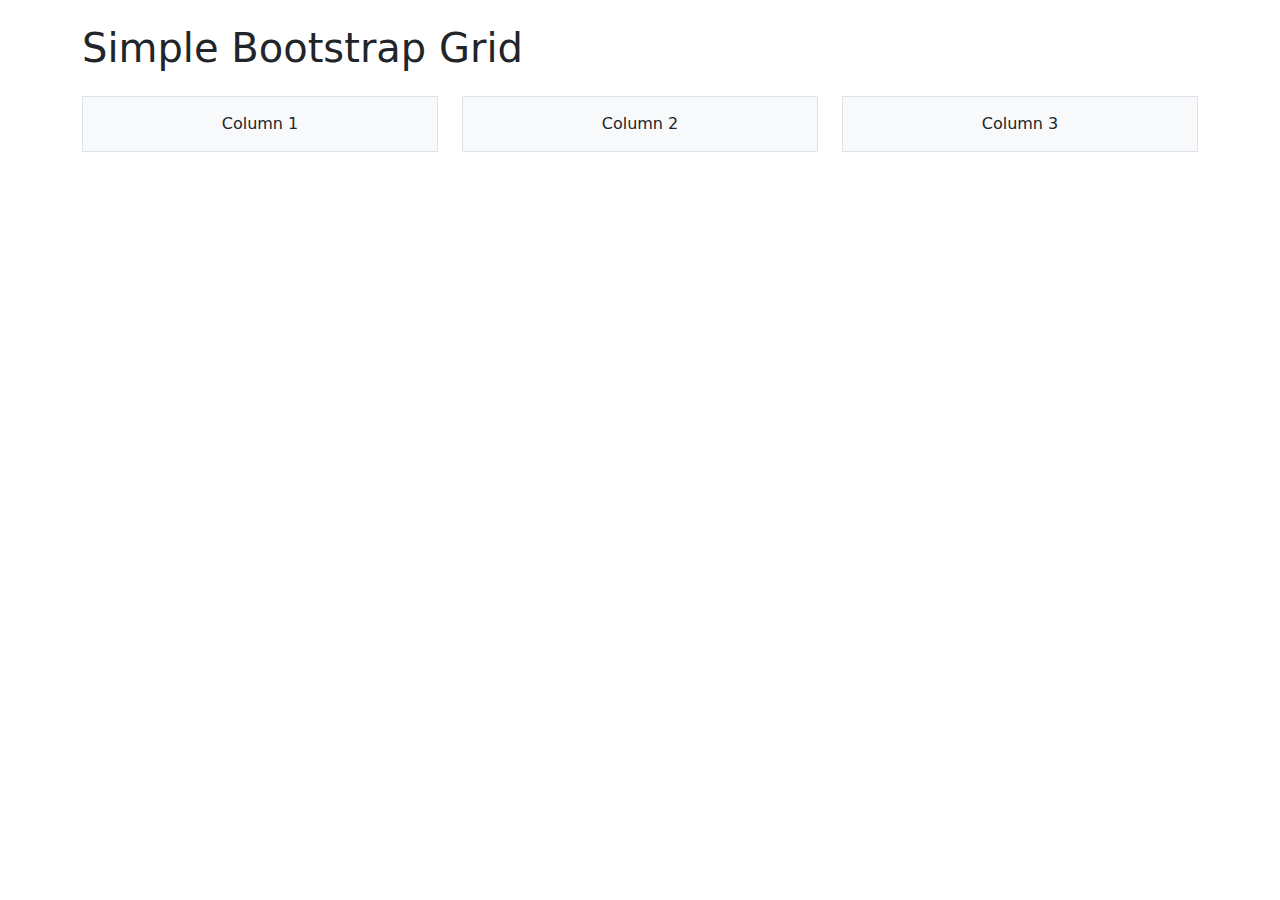
<file: Bootstrap HW/index.html>
<!DOCTYPE html>
<html lang="en">
<head>
    <meta charset="UTF-8">
    <meta name="viewport" content="width=device-width, initial-scale=1.0">
    <title>Simple Bootstrap Grid</title>
    <link rel="stylesheet" href="https://cdnjs.cloudflare.com/ajax/libs/bootstrap/5.3.0/css/bootstrap.min.css">
    <style>
        .demo-col {
            background-color: #f8f9fa;
            border: 1px solid #dee2e6;
            padding: 15px;
            text-align: center;
            margin-bottom: 10px;
        }
    </style>
</head>
<body>
    <div class="container mt-4">
        <h1>Simple Bootstrap Grid</h1>
        
        <div class="row mt-4">
            <div class="col-md-4">
                <div class="demo-col">Column 1</div>
            </div>
            <div class="col-md-4">
                <div class="demo-col">Column 2</div>
            </div>
            <div class="col-md-4">
                <div class="demo-col">Column 3</div>
            </div>
        </div>
    </div>
</body>
</html>
</file>
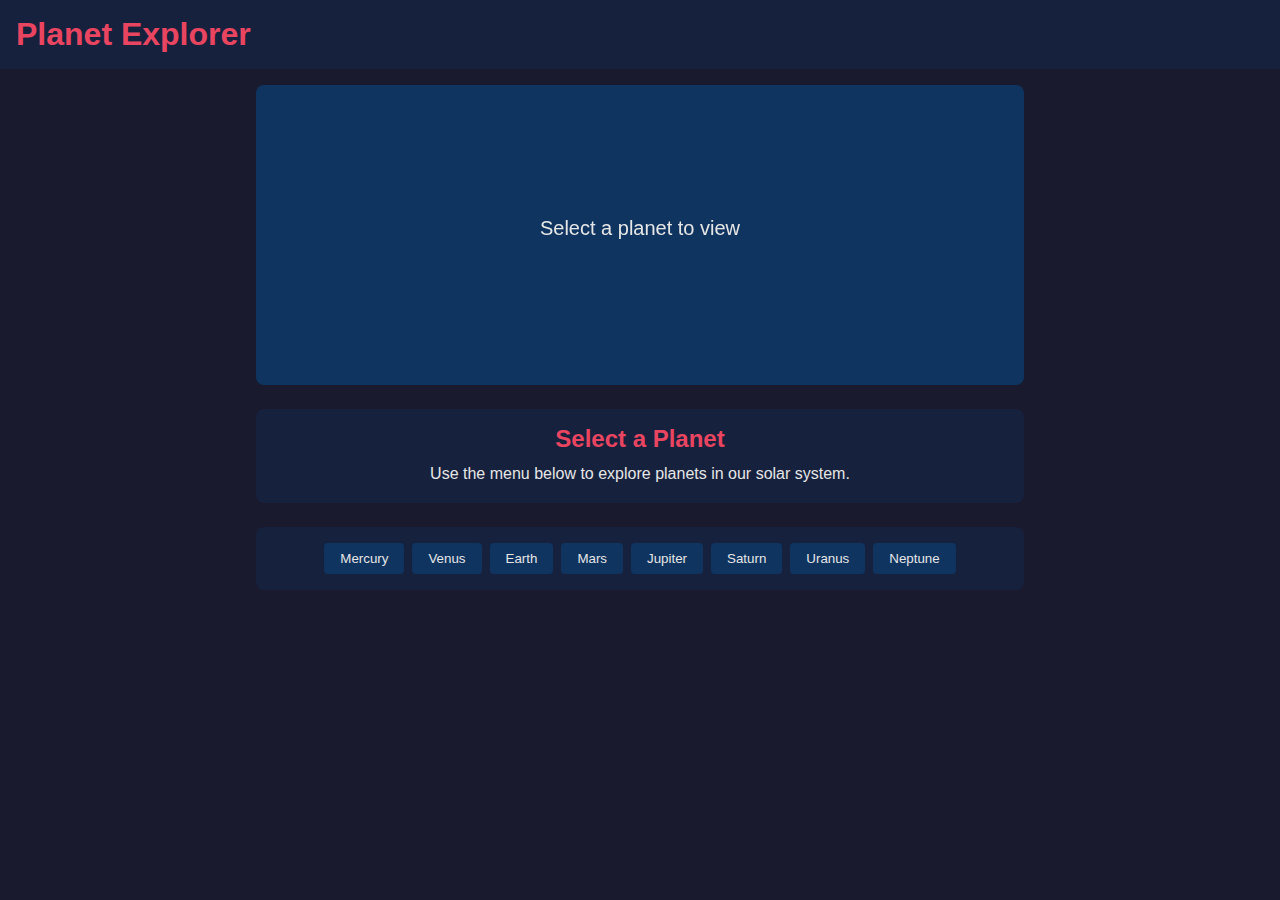
<file: pwa project/index.html>
<!DOCTYPE html>
<html lang="en">
<head>
    <meta charset="UTF-8">
    <meta name="viewport" content="width=device-width, initial-scale=1.0">
    <title>Planet Explorer</title>
    <link rel="stylesheet" href="style.css">
    <link rel="manifest" href="manifest.json">
    <meta name="theme-color" content="#1a1a2e">
    <link rel="icon" href="images/icon-192x192.png">
    <link rel="apple-touch-icon" href="images/icon-192x192.png">
</head>
<body>
    <header>
        <h1>Planet Explorer</h1>
        <button id="install-button" class="hidden">Install App</button>
    </header>
    
    <main>
        <canvas id="planetCanvas"></canvas>
        
        <div class="info-container">
            <h2 id="planetName">Select a Planet</h2>
            <p id="planetInfo">Use the menu below to explore planets in our solar system.</p>
        </div>
        
        <div class="menu-container">
            <button class="planet-button" data-planet="mercury">Mercury</button>
            <button class="planet-button" data-planet="venus">Venus</button>
            <button class="planet-button" data-planet="earth">Earth</button>
            <button class="planet-button" data-planet="mars">Mars</button>
            <button class="planet-button" data-planet="jupiter">Jupiter</button>
            <button class="planet-button" data-planet="saturn">Saturn</button>
            <button class="planet-button" data-planet="uranus">Uranus</button>
            <button class="planet-button" data-planet="neptune">Neptune</button>
        </div>
    </main>

    <script src="app.js"></script>
    <script>
        // Service worker registration
        if ('serviceWorker' in navigator) {
            navigator.serviceWorker.register('service-worker.js')
            .then(registration => {
                console.log('Service Worker registered with scope:', registration.scope);
            })
            .catch(error => {
                console.log('Service Worker registration failed:', error);
            });
        }
    </script>
</body>
</html>
</file>
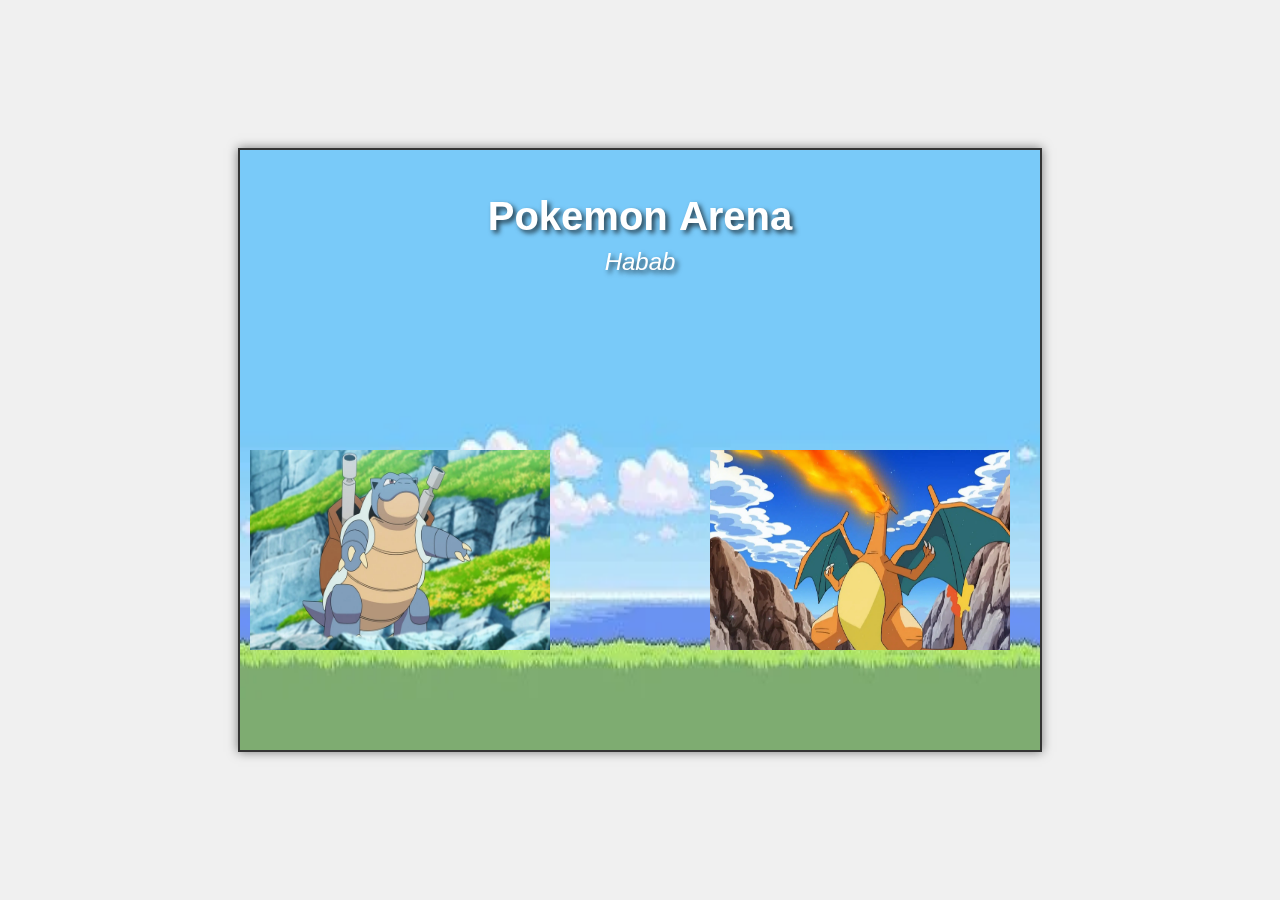
<file: Scene Project/index.html>
<!DOCTYPE html>
<html lang="en">
<head>
    <meta charset="UTF-8">
    <meta name="viewport" content="width=device-width, initial-scale=1.0">
    <title>Canvas Scene</title>
    <style>
        body {
            display: flex;
            justify-content: center;
            align-items: center;
            height: 100vh;
            margin: 0;
            background-color: #f0f0f0;
        }
        canvas {
            border: 2px solid #333;
            box-shadow: 0 0 10px rgba(0, 0, 0, 0.5);
        }
    </style>
</head>
<body>
    <canvas id="sceneCanvas" width="800" height="600"></canvas>
    
    <script src="script.js"></script>
</body>
</html>
</file>
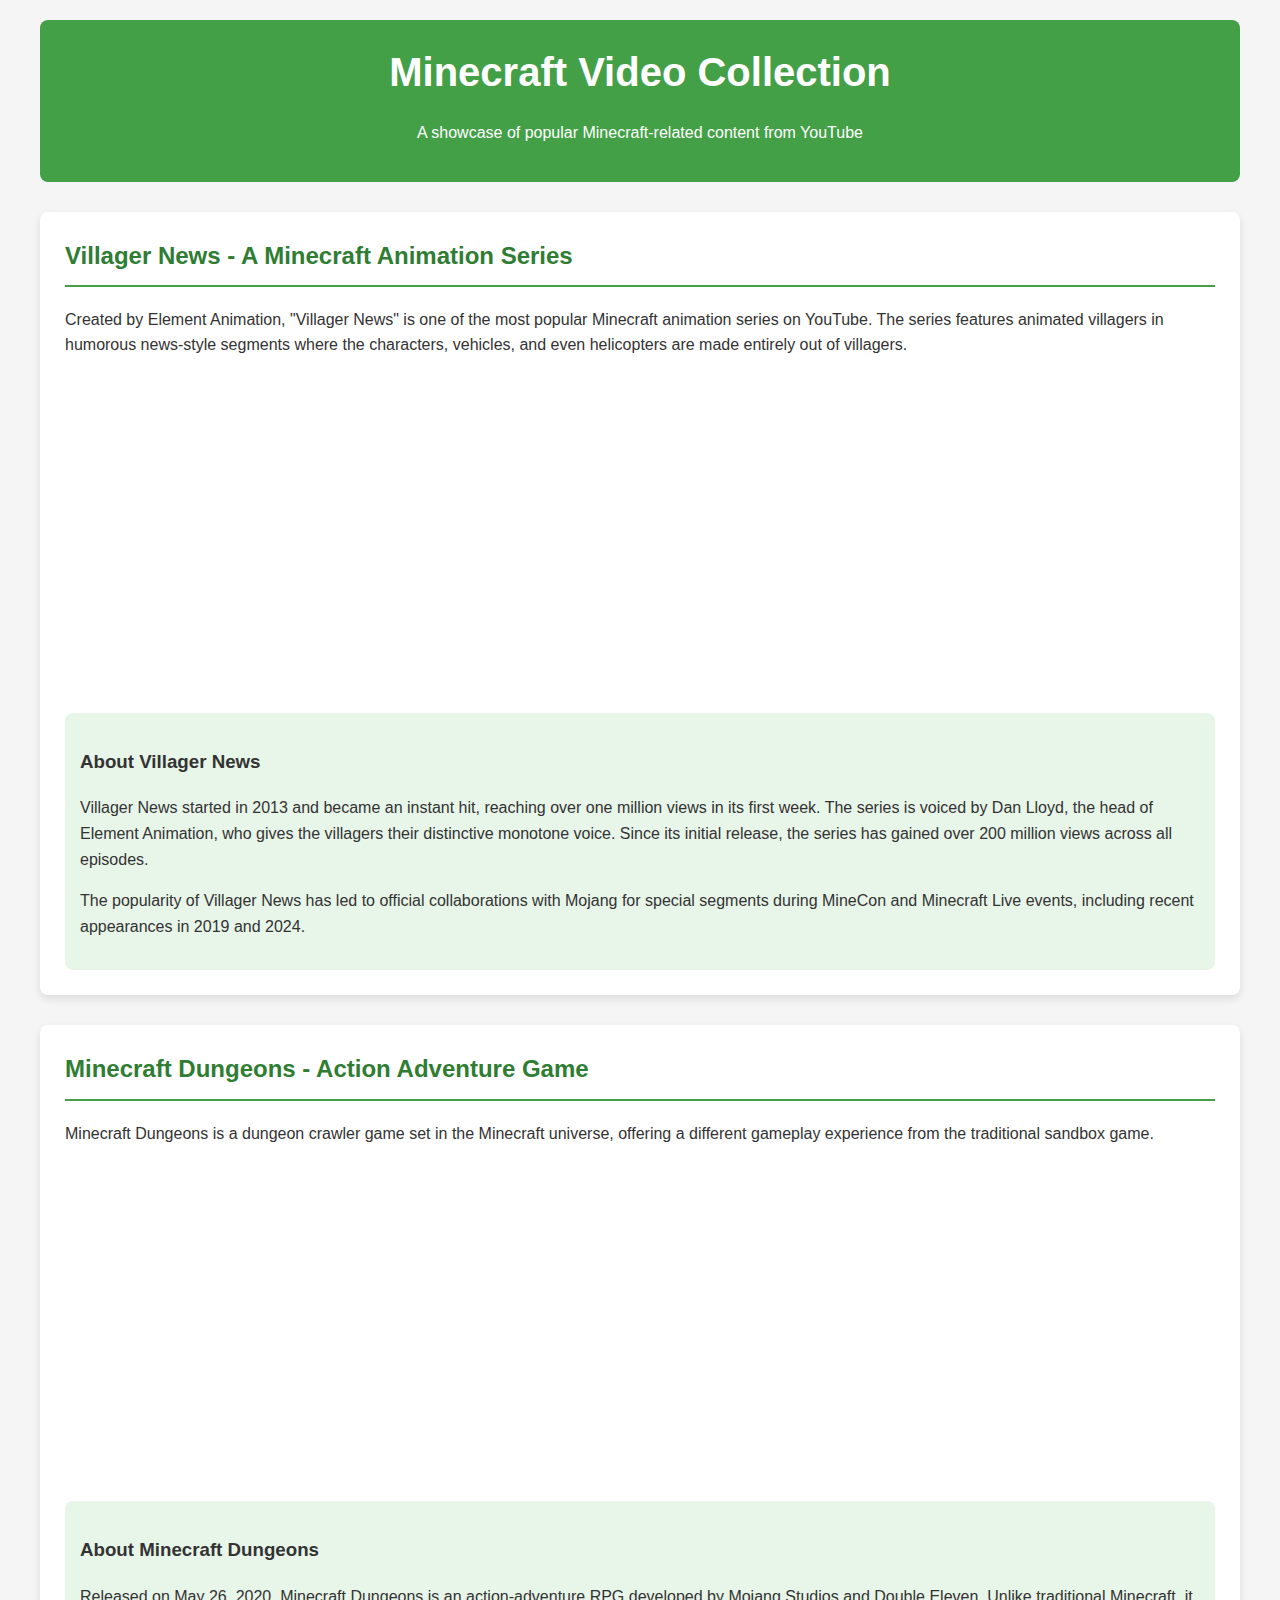
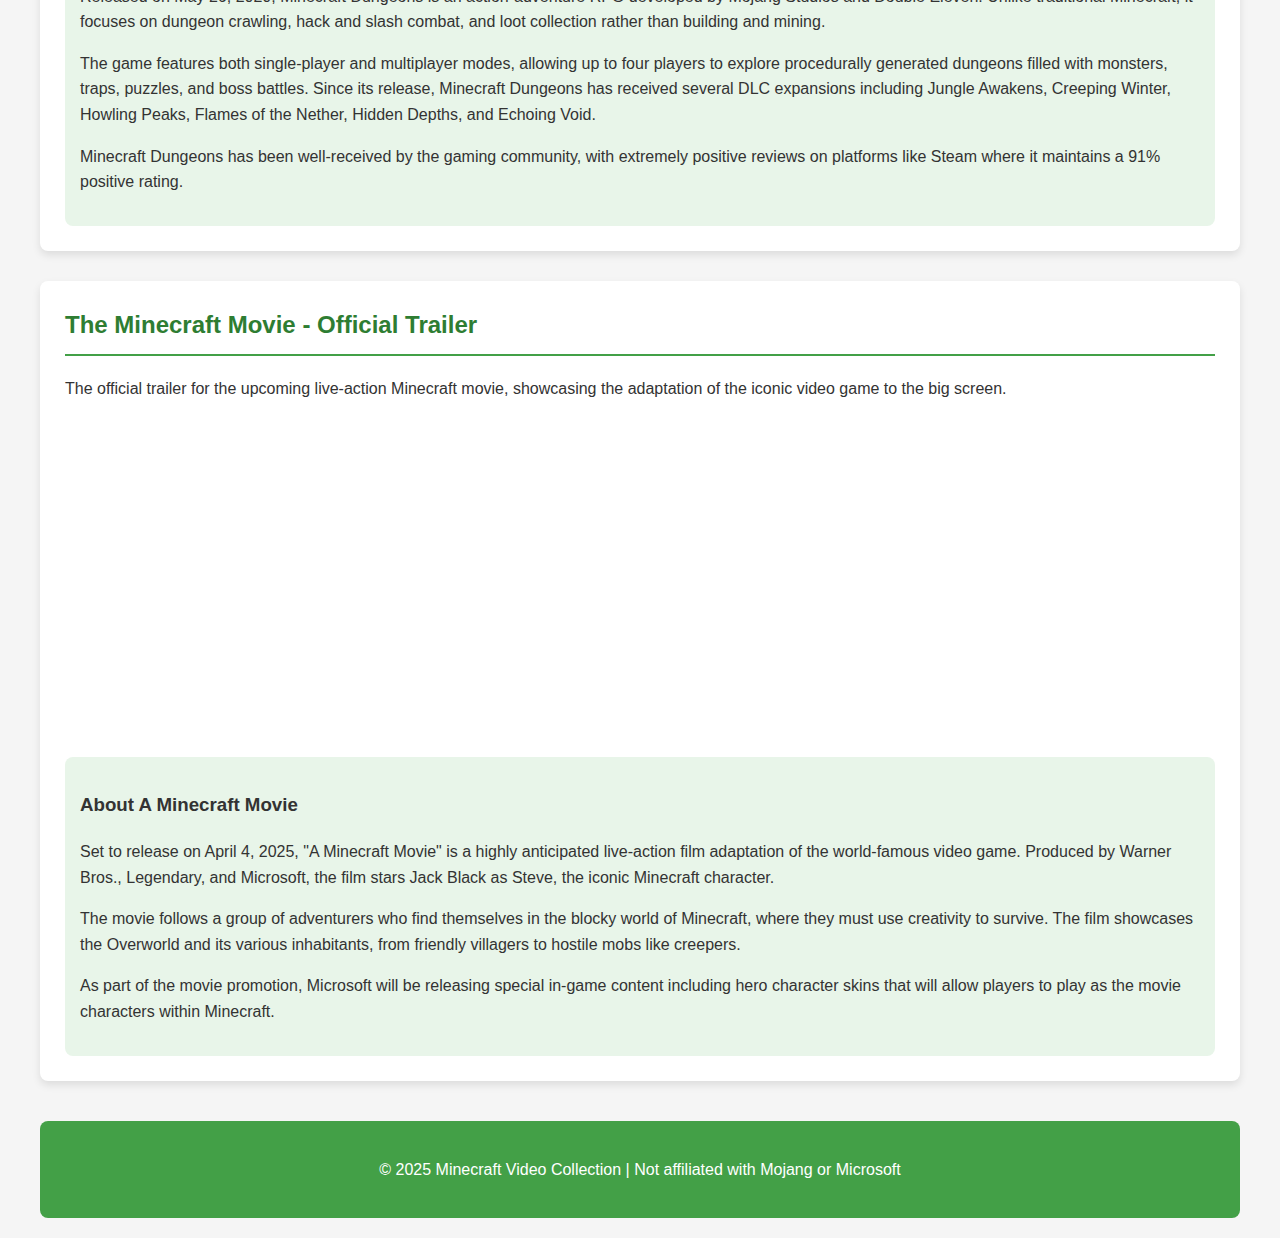
<file: Video Lab HW/index.html>
<!DOCTYPE html>
<html lang="en">
<head>
    <meta charset="UTF-8">
    <meta name="viewport" content="width=device-width, initial-scale=1.0">
    <title>Minecraft Video Collection</title>
    <style>
        body {
            font-family: 'Segoe UI', Tahoma, Geneva, Verdana, sans-serif;
            line-height: 1.6;
            color: #333;
            max-width: 1200px;
            margin: 0 auto;
            padding: 20px;
            background-color: #f5f5f5;
        }
        header {
            text-align: center;
            padding: 20px 0;
            background-color: #43a047;
            color: white;
            border-radius: 8px;
            margin-bottom: 30px;
        }
        h1 {
            margin: 0;
            font-size: 2.5em;
        }
        .video-container {
            background-color: white;
            border-radius: 8px;
            box-shadow: 0 4px 8px rgba(0, 0, 0, 0.1);
            padding: 25px;
            margin-bottom: 30px;
        }
        .video-title {
            color: #2e7d32;
            border-bottom: 2px solid #43a047;
            padding-bottom: 10px;
            margin-top: 0;
        }
        .video-description {
            margin-bottom: 20px;
        }
        .video-frame {
            width: 100%;
            display: flex;
            justify-content: center;
            margin-bottom: 20px;
        }
        .video-frame iframe {
            max-width: 100%;
        }
        .video-info {
            background-color: #e8f5e9;
            padding: 15px;
            border-radius: 8px;
        }
        footer {
            text-align: center;
            margin-top: 40px;
            padding: 20px;
            background-color: #43a047;
            color: white;
            border-radius: 8px;
        }
        @media (max-width: 768px) {
            .video-frame iframe {
                width: 100%;
                height: auto;
            }
        }
    </style>
</head>
<body>
    <header>
        <h1>Minecraft Video Collection</h1>
        <p>A showcase of popular Minecraft-related content from YouTube</p>
    </header>

    <!-- Video 1 -->
    <div class="video-container">
        <h2 class="video-title">Villager News - A Minecraft Animation Series</h2>
        <div class="video-description">
            <p>Created by Element Animation, "Villager News" is one of the most popular Minecraft animation series on YouTube. The series features animated villagers in humorous news-style segments where the characters, vehicles, and even helicopters are made entirely out of villagers.</p>
        </div>
        <div class="video-frame">
            <iframe width="560" height="315" src="https://www.youtube.com/embed/VV1XWJN3nJo" title="YouTube video player" frameborder="0" allow="accelerometer; autoplay; clipboard-write; encrypted-media; gyroscope; picture-in-picture; web-share" allowfullscreen></iframe>
        </div>
        <div class="video-info">
            <h3>About Villager News</h3>
            <p>Villager News started in 2013 and became an instant hit, reaching over one million views in its first week. The series is voiced by Dan Lloyd, the head of Element Animation, who gives the villagers their distinctive monotone voice. Since its initial release, the series has gained over 200 million views across all episodes.</p>
            <p>The popularity of Villager News has led to official collaborations with Mojang for special segments during MineCon and Minecraft Live events, including recent appearances in 2019 and 2024.</p>
        </div>
    </div>

    <!-- Video 2 -->
    <div class="video-container">
        <h2 class="video-title">Minecraft Dungeons - Action Adventure Game</h2>
        <div class="video-description">
            <p>Minecraft Dungeons is a dungeon crawler game set in the Minecraft universe, offering a different gameplay experience from the traditional sandbox game.</p>
        </div>
        <div class="video-frame">
            <iframe width="560" height="315" src="https://www.youtube.com/embed/rp4UwPZfRis" title="YouTube video player" frameborder="0" allow="accelerometer; autoplay; clipboard-write; encrypted-media; gyroscope; picture-in-picture; web-share" allowfullscreen></iframe>
        </div>
        <div class="video-info">
            <h3>About Minecraft Dungeons</h3>
            <p>Released on May 26, 2020, Minecraft Dungeons is an action-adventure RPG developed by Mojang Studios and Double Eleven. Unlike traditional Minecraft, it focuses on dungeon crawling, hack and slash combat, and loot collection rather than building and mining.</p>
            <p>The game features both single-player and multiplayer modes, allowing up to four players to explore procedurally generated dungeons filled with monsters, traps, puzzles, and boss battles. Since its release, Minecraft Dungeons has received several DLC expansions including Jungle Awakens, Creeping Winter, Howling Peaks, Flames of the Nether, Hidden Depths, and Echoing Void.</p>
            <p>Minecraft Dungeons has been well-received by the gaming community, with extremely positive reviews on platforms like Steam where it maintains a 91% positive rating.</p>
        </div>
    </div>

    <!-- Video 3 -->
    <div class="video-container">
        <h2 class="video-title">The Minecraft Movie - Official Trailer</h2>
        <div class="video-description">
            <p>The official trailer for the upcoming live-action Minecraft movie, showcasing the adaptation of the iconic video game to the big screen.</p>
        </div>
        <div class="video-frame">
            <iframe width="560" height="315" src="https://www.youtube.com/embed/oKOtzIo-uYw" title="YouTube video player" frameborder="0" allow="accelerometer; autoplay; clipboard-write; encrypted-media; gyroscope; picture-in-picture; web-share" allowfullscreen></iframe>
        </div>
        <div class="video-info">
            <h3>About A Minecraft Movie</h3>
            <p>Set to release on April 4, 2025, "A Minecraft Movie" is a highly anticipated live-action film adaptation of the world-famous video game. Produced by Warner Bros., Legendary, and Microsoft, the film stars Jack Black as Steve, the iconic Minecraft character.</p>
            <p>The movie follows a group of adventurers who find themselves in the blocky world of Minecraft, where they must use creativity to survive. The film showcases the Overworld and its various inhabitants, from friendly villagers to hostile mobs like creepers.</p>
            <p>As part of the movie promotion, Microsoft will be releasing special in-game content including hero character skins that will allow players to play as the movie characters within Minecraft.</p>
        </div>
    </div>

    <footer>
        <p>© 2025 Minecraft Video Collection | Not affiliated with Mojang or Microsoft</p>
    </footer>
</body>
</html>
</file>
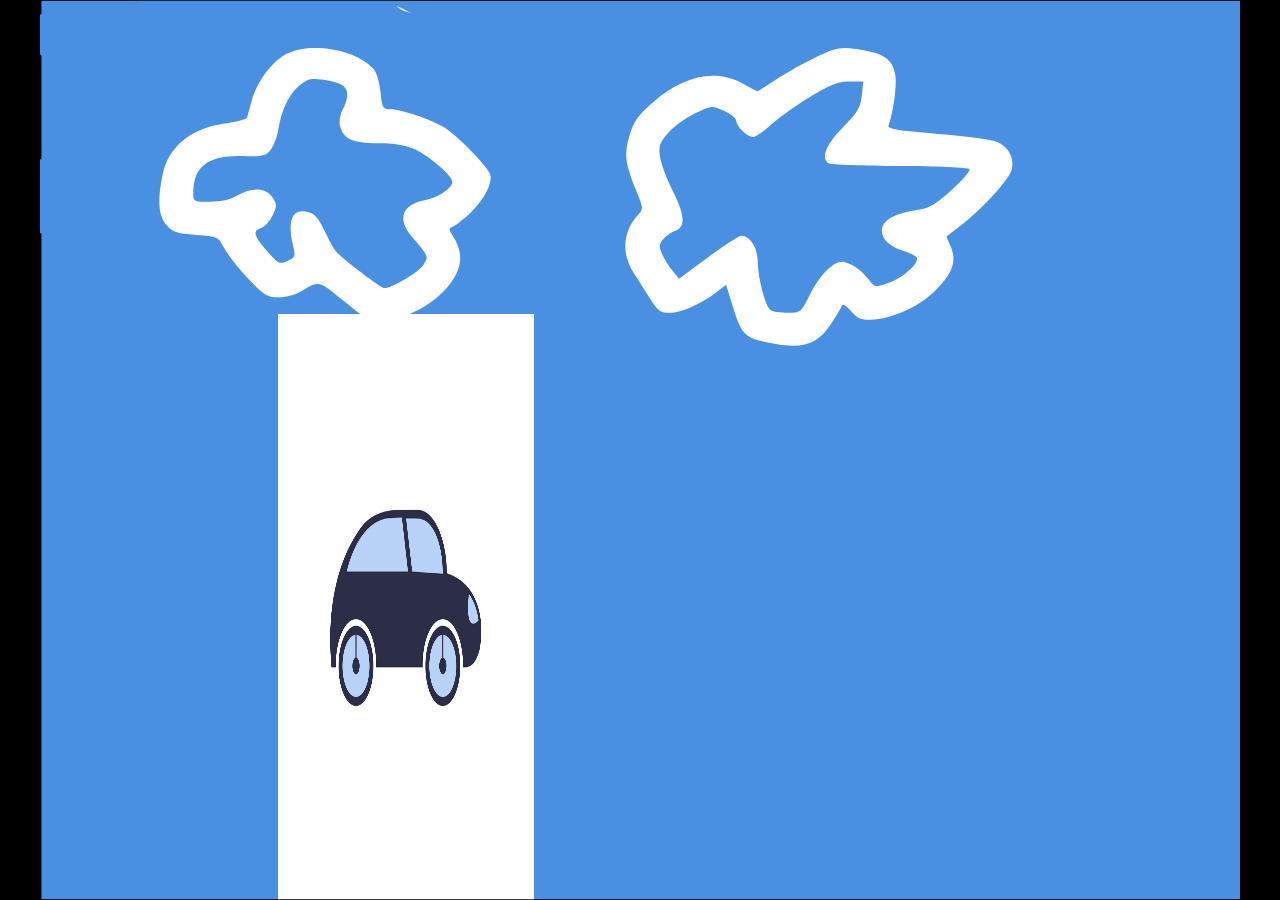
<file: Wick Editor Project/index.html>
</body>
</html>

<!DOCTYPE html>
<html>
  <head>
    <meta charset="utf-8"/>
    <title>Loading...</title>
  </head>

  <body>
    <script>
        window.addEventListener('load', function() {
            // Download engine
            fetch('wickengine.js')
                .then(resp => resp.text())
                .then(text => {
                    // Inject engine
                    var script = document.createElement('script');
                    script.type = 'text/javascript';
                    script.text = text;
                    document.getElementsByTagName('head')[0].appendChild(script);

                    // Download project
                    fetch('project.wick')
                        .then(resp => resp.blob())
                        .then(blob => {
                            // Hide preloader
                            document.getElementById('preloader').style.display = 'none';
                            document.getElementById('preloader').remove();
                            // Run project
                            Wick.WickFile.fromWickFile(blob, project => {
                                project.inject(document.getElementById('wick-canvas-container'));
                            });
                        })
                        .catch((e) => {
                            console.error('Could not download Wick project.')
                            console.error(e);
                        });
                })
                .catch((e) => {
                    console.error('Could not download Wick project.')
                    console.error(e);
                });
        }, false);
    </script>

    <style>
        body, html {
            margin: 0px;
            width: 100%;
            height: 100%;
            background-color: black;
        }

        #wick-canvas-container {
            width: 100%;
            height: 100%;
            overflow: hidden;
        }

        #preloader {
            position: absolute;
            left: 0px;
            top: 0px;
            width: 100%;
            height: 100%;
            margin: 0px;
            background-color: #1EE29A;
            font-family: sans-serif;
            transform-origin: 50% 50%;
        }

        /* Make Flashy slightly larger if the resolution of the screen is big enough */
        @media (min-width: 1200px) {
            #preloader {
                transform: scale(1.5, 1.5);
            }
        }
        @media (min-height: 1200px) {
            #preloader {
                transform: scale(2.0, 2.0);
            }
        }

        #loading-bar {
            text-align: center;
            vertical-align: center;
        }

        .animated {
            animation-iteration-count: infinite;
        }

        .flashy {
            position: absolute;
            top: 50%;
            left: 50%;
            margin-left: -50px;
            margin-top: -50px;
            width: 100px;
            height: 100px;
            animation: float .6s ease-in-out infinite alternate;
        }

        .shadow {
            position: absolute;
            top: calc(50% + 70px);
            left: 50%;
            margin-left: -45px;
            margin-top: -22.5px;
            width: 90px;
            height: 45px;
            animation: pulse .6s ease-in-out infinite alternate;
        }

        .text {
            position: absolute;
            top: calc(50% + 100px);
            left: 50%;
            margin-left: -100px;
            width: 200px;
            height: 30px;
            animation: pulse 1.2s ease-in-out infinite alternate;
            color: white;
            font-size: 20px;
        }

        @keyframes float {
            0% {top: 48%;}
            100% {top:50%;}
        }

        @keyframes pulse {
            0% {transform: scale3d(.9, .9, .9);}
            100% { transform: scale3d(1, 1, 1); }
        }
    </style>

    <!-- Preloader -->
    <div id="preloader">
      <div class="flashy">
        <svg viewBox="0 0 399 405" version="1.1" xmlns="http://www.w3.org/2000/svg" xmlns:xlink="http://www.w3.org/1999/xlink">
            <g id="Style-Guide" stroke="none" stroke-width="1" fill="none" fill-rule="evenodd">
                <g id="Artboard-Copy-4" transform="translate(-1043.000000, -286.000000)">
                    <g id="Page-1-Copy-14" transform="translate(1050.000000, 296.000000)">
                        <path d="M305.129796,382.759914 C306.418105,384.08742 308.603283,383.908779 309.646405,382.384447 C320.26904,366.864077 372.357375,285.798514 380.623846,215.509175 C387.415966,157.758934 367.947229,106.895463 346.778311,80.3164676 C329.751769,58.9383847 289.498026,1.47054634 178.520632,5.17066086 C64.4783966,8.97453692 -21.3780458,118.906127 4.69784554,231.425337 C24.5849067,317.237186 63.7557391,369.482718 73.4793538,381.475197 C74.6224861,382.886139 76.7624987,382.923579 77.9594001,381.557564 L116.555978,337.503844 C117.816327,336.065089 120.104742,336.203081 121.182276,337.783038 L152.503887,383.72372 C153.60723,385.341116 155.968771,385.438459 157.202236,383.917336 L192.43394,340.460513 C193.651274,338.958645 195.974101,339.029246 197.095726,340.602784 L227.758127,383.584658 C228.934596,385.232006 231.399374,385.21596 232.552185,383.552566 L265.070697,336.641661 C266.120271,335.128026 268.298997,334.949385 269.583005,336.271542 L305.129796,382.759914 Z" id="Fill-1" fill="#FEFEFE"></path>
                        <path d="M304.85935,382.757352 C306.146689,384.086376 308.330222,383.907531 309.372559,382.381456 C315.299665,373.705126 332.195577,342.832902 349.08964,306.534876 C362.450536,277.828098 376.501967,246.372815 380.296559,215.31533 C394.60335,98.2189578 317.519792,-2.28838132e-12 196.906621,0 C76.2934496,2.28838132e-12 -10.1657681,94.7402574 4.65360011,215.31533 C8.76059591,248.731148 21.771743,280.724662 33.3037656,306.534876 C51.9757611,348.325309 71.3947754,376.061869 77.4013468,383.484047 C78.5436184,384.896603 80.6820197,384.934086 81.87802,383.566508 L116.427513,337.449523 C117.686913,336.009123 119.973605,336.147273 121.050328,337.729036 L152.348356,383.72226 C153.450868,385.341506 155.810632,385.43896 157.043167,383.916098 L192.248345,340.409573 C193.464762,338.905988 195.785841,338.976669 196.906621,340.552007 L227.545935,383.583039 C228.721519,385.232271 231.184441,385.216207 232.336384,383.550911 L264.830412,336.586354 C265.879196,335.070988 268.056282,334.892143 269.339323,336.215812 L304.85935,382.757352 Z" id="Stroke-3" stroke="#231F20" stroke-width="20"></path>
                        <path d="M247.566244,157.286356 C208.913866,159.417742 178.222635,172.883089 179.015004,187.360559 C179.807372,201.838028 211.782513,211.845286 250.434891,209.7139 C289.086134,207.581374 319.777365,194.117167 318.984996,179.639697 C318.192628,165.162227 286.217487,155.15383 247.566244,157.286356 Z" id="Fill-5" fill="#FFD1F7" opacity="0.748018569"></path>
                        <path d="M224,160 C224,167.731942 218.628079,174 212,174 C205.373399,174 200,167.731942 200,160 C200,152.268058 205.373399,146 212,146 C218.628079,146 224,152.268058 224,160" id="Fill-7" fill="#231F20"></path>
                        <path d="M301,154 C301,163.941438 294.508233,172 286.499339,172 C278.491767,172 272,163.941438 272,154 C272,144.058562 278.491767,136 286.499339,136 C294.508233,136 301,144.058562 301,154" id="Fill-9" fill="#231F20"></path>
                    </g>
                </g>
            </g>
        </svg>
      </div>
      <div class="shadow">
        <svg viewBox="0 0 100 50" version="1.1" xmlns="http://www.w3.org/2000/svg" xmlns:xlink="http://www.w3.org/1999/xlink">
            <ellipse cx="50" cy="25" rx="40" ry="10" style="fill:#09C399;" />
        </svg>
      </div>
      <div class="text">
          <div id="loading-bar">Loading...</div>
      </div>
    </div>

    <!-- Wick project canvas container -->
    <div id="wick-canvas-container"></div>
  </body>
</html>
</file>
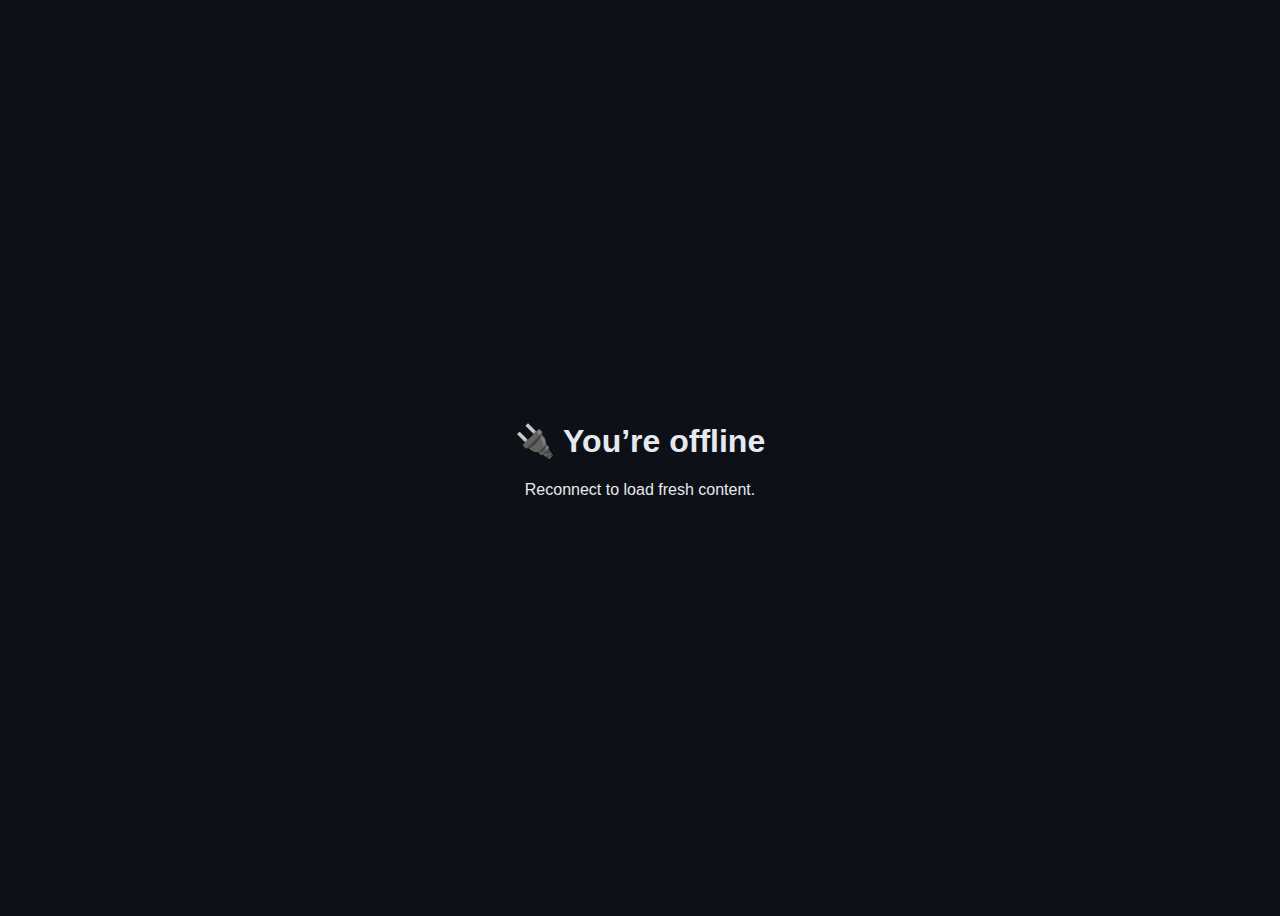
<file: PWA Project/offline.html>
<!DOCTYPE html><html lang="en">
<head><meta charset="utf-8"><title>Offline</title>
<style>body{display:flex;align-items:center;justify-content:center;height:100vh;
font-family:sans-serif;background:#0d1117;color:#e5e9f0;text-align:center}</style>
</head>
<body><main><h1>🔌 You’re offline</h1><p>Reconnect to load fresh content.</p></main></body>
</html>
</file>
<file: pwa project/style.css>
* {
    margin: 0;
    padding: 0;
    box-sizing: border-box;
}

body {
    font-family: 'Arial', sans-serif;
    background-color: #1a1a2e;
    color: #e6e6e6;
    min-height: 100vh;
}

header {
    background-color: #16213e;
    padding: 1rem;
    display: flex;
    justify-content: space-between;
    align-items: center;
}

h1 {
    color: #e94560;
}

main {
    max-width: 800px;
    margin: 0 auto;
    padding: 1rem;
    display: flex;
    flex-direction: column;
    align-items: center;
}

#planetCanvas {
    width: 100%;
    height: 300px;
    background-color: #0f3460;
    border-radius: 8px;
    margin-bottom: 1.5rem;
}

.info-container {
    width: 100%;
    margin-bottom: 1.5rem;
    padding: 1rem;
    background-color: #16213e;
    border-radius: 8px;
    text-align: center;
}

#planetName {
    margin-bottom: 0.5rem;
    color: #e94560;
}

#planetInfo {
    line-height: 1.6;
}

.menu-container {
    width: 100%;
    display: flex;
    flex-wrap: wrap;
    justify-content: center;
    gap: 0.5rem;
    padding: 1rem;
    background-color: #16213e;
    border-radius: 8px;
}

.planet-button {
    padding: 0.5rem 1rem;
    background-color: #0f3460;
    color: #e6e6e6;
    border: none;
    border-radius: 4px;
    cursor: pointer;
    transition: background-color 0.3s ease;
}

.planet-button:hover {
    background-color: #e94560;
}

button#install-button {
    padding: 0.5rem 1rem;
    background-color: #e94560;
    color: white;
    border: none;
    border-radius: 4px;
    cursor: pointer;
}

.hidden {
    display: none;
}

@media (max-width: 600px) {
    .menu-container {
        flex-direction: column;
        align-items: center;
    }
    
    .planet-button {
        width: 80%;
    }
}
</file>
